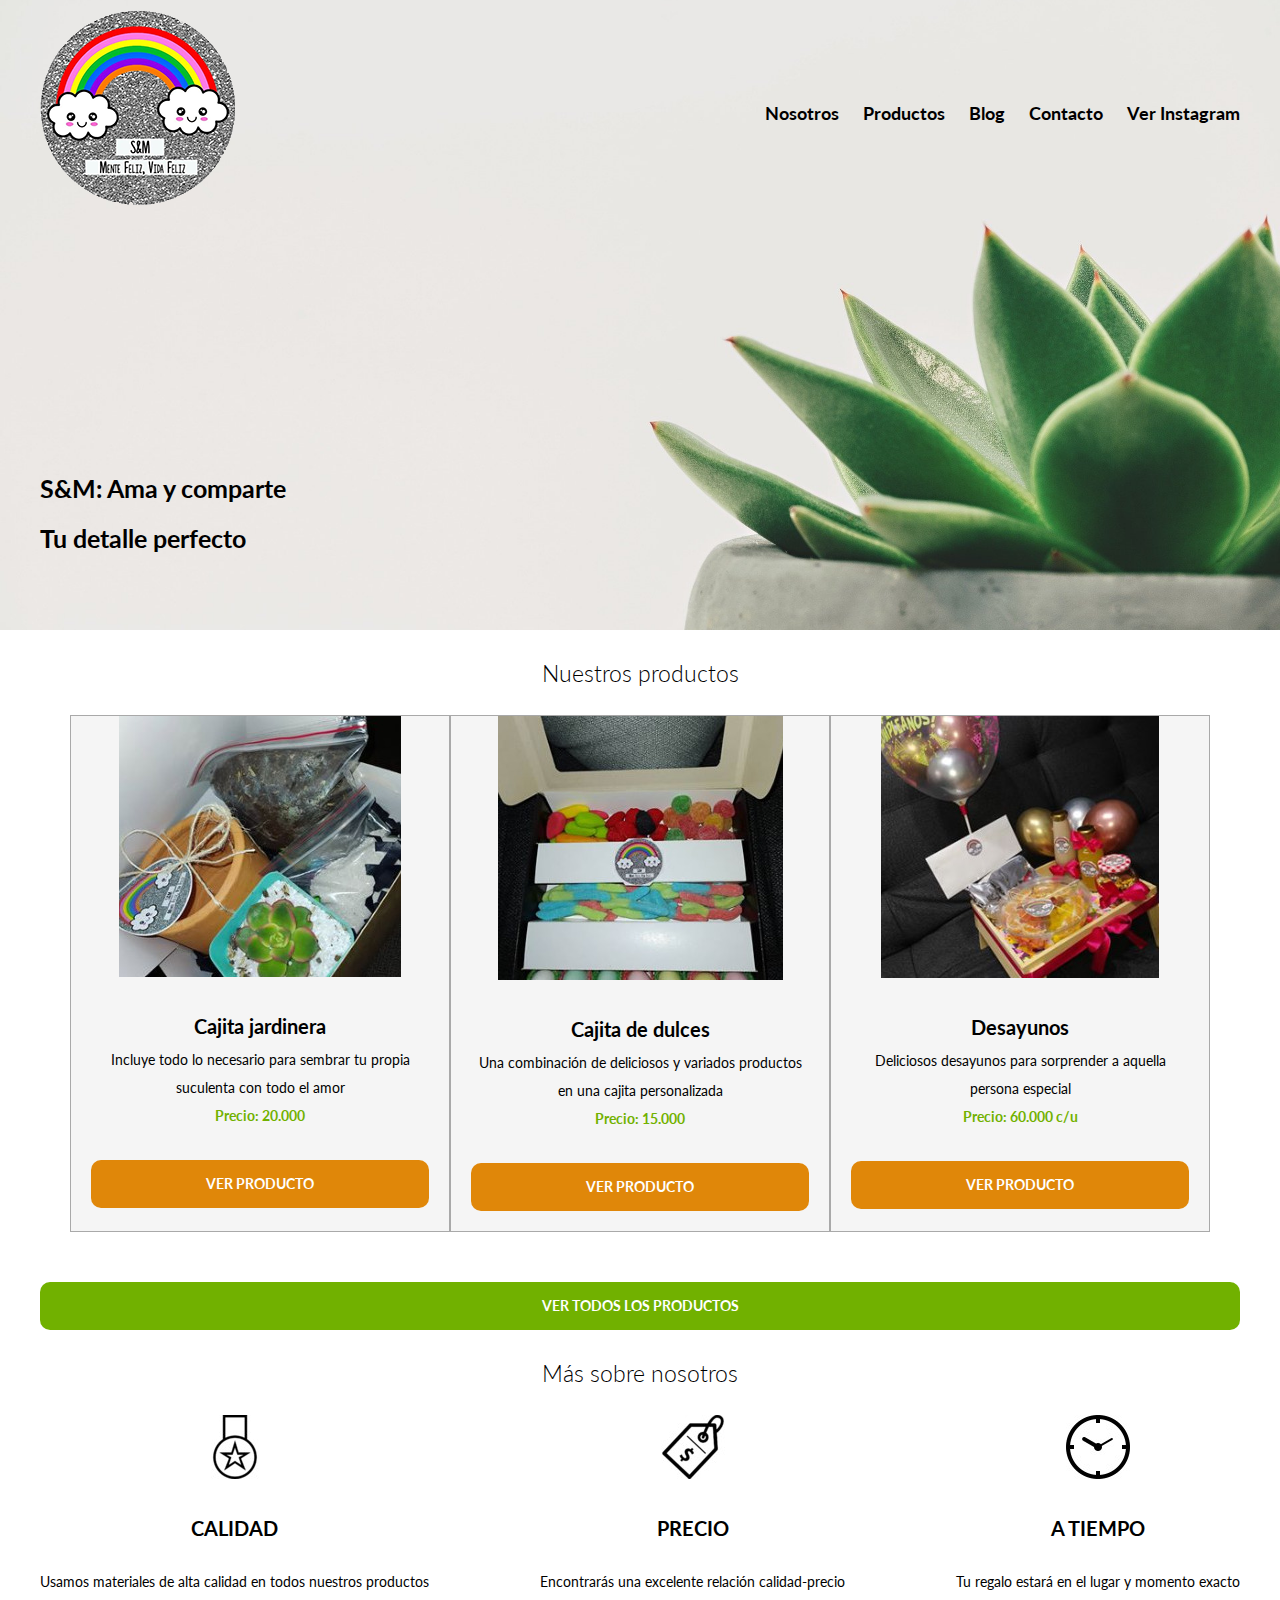
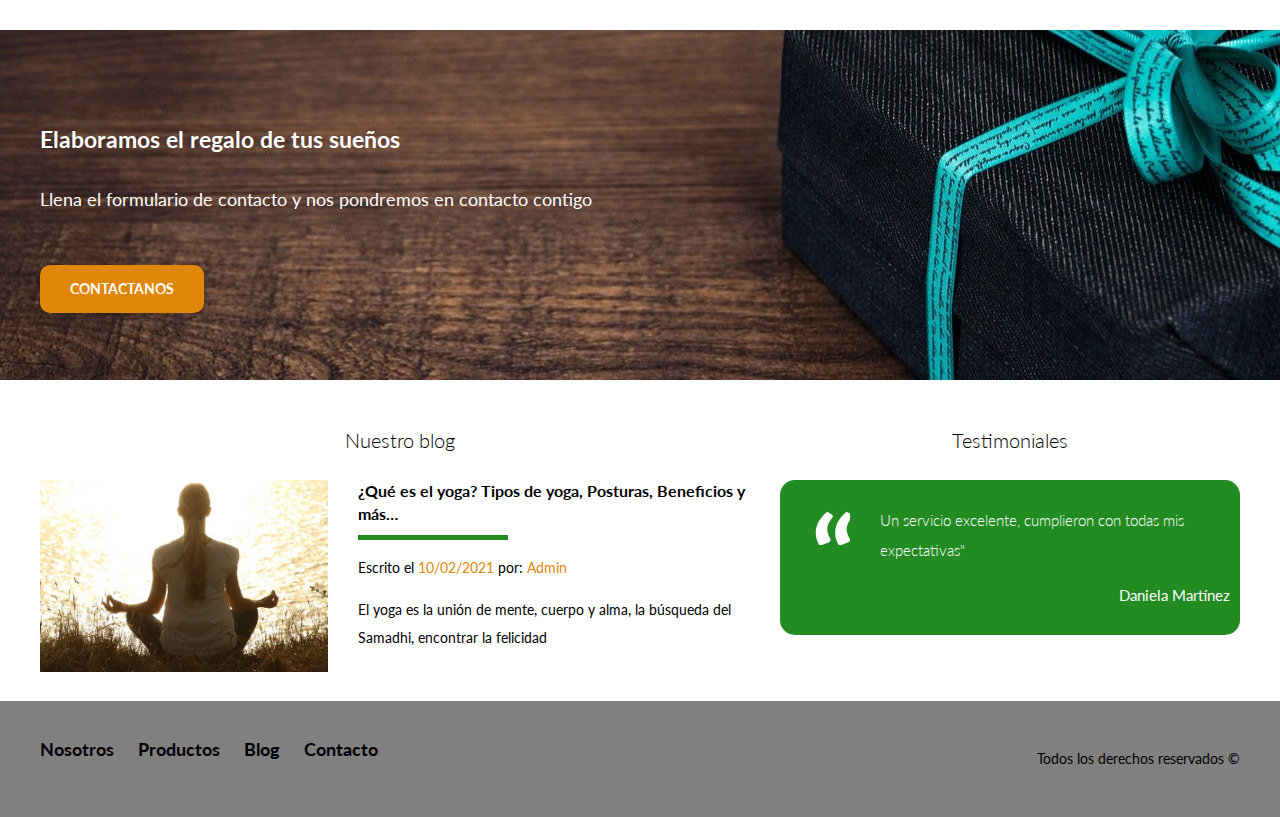
<file: index.html>
<!DOCTYPE html>
<html lang="en">
<head>
    <meta charset="UTF-8">
    <meta name="viewport" content="width=device-width, initial-scale=1.0">
    <title>Tu regalo SyM</title>
    <link href="https://fonts.googleapis.com/css2?family=Lato:ital,wght@0,300;0,400;1,300&display=swap" rel="stylesheet">
    <link rel="stylesheet" href="css/normalize.css">
    <link rel="stylesheet" href="css/styles.css">
</head>
<body>

    <header class="site-header inicio">
        <div class="contenedor contenido-header">
            <div class = "barra">
                <a href="index.html">
                    <img src="img/Logo.PNG" alt="Logo principal">
                 </a>
     
                <nav class="navegacion">
                    <a href="nosotros.html">Nosotros</a>
                    <a href="productos.html">Productos</a>
                    <a href="blog.html">Blog</a>
                    <a href="contacto.html">Contacto</a>
                    <a target="_blank" href="https://www.instagram.com/turegalo_sym">Ver Instagram</a>
                </nav>
            </div> <!--barra-->

            <h1>S&M: Ama y comparte <br> Tu detalle perfecto  </h1>
        </div> <!--contenedor-->
    </header>
   
    
        
       
    <main class= "seccion contenedor">
        <h2 class="fw-300 centrar-texto">Nuestros productos</h2>
            <div class = "contenedor contenedor-productos">
                <div class ="producto">
                    <img src="img/CajaJardinera.jpg" alt="Producto Caja jardinera">
                    <div class= "contenido-producto">
                        <h3>Cajita jardinera</h3>
                        <p>Incluye todo lo necesario para sembrar tu propia suculenta con todo el amor</p>
                        <p class="precio">Precio: 20.000</p>
                        <a href="producto.html" class="boton boton-amarillo d-block">Ver producto</a>
                    </div>
                </div>

                <div class ="producto">
                    <img src="img/CajaRegalo.jpg" alt="Producto Caja dulces">
                    <div class= "contenido-producto">
                        <h3>Cajita de dulces</h3>
                        <p>Una combinación de deliciosos y variados productos en una cajita personalizada</p>
                        <p class="precio">Precio: 15.000</p>
                        <a href="producto.html" class="boton boton-amarillo d-block">Ver producto</a>
                    </div>
                </div>

                <div class="producto">
                    <img src="img/CajaDesayuno.jpg" alt="Producto Desayunos">
                    <div class= "contenido-producto">
                        <h3>Desayunos</h3>
                        <p>Deliciosos desayunos para sorprender a aquella persona especial</p>
                        <p class="precio">Precio: 60.000 c/u </p>
                        <a href="producto.html" class="boton boton-amarillo d-block">Ver producto</a>
                    </div>
                </div>
            </div>

            <div class = "ver-todos">
                <a href="productos.html" class= "boton boton-verde">Ver todos los productos</a>
            </div>
        
        </main>

        <section class="contenedor seccion">
            <h2 class="fw-300 centrar-texto">Más sobre nosotros</h2>
        <div class ="iconos-nosotros">
            <div class="icono">
                 <img src="img/IconoCalidad.jpg" alt="Icono Calidad">
                 <h3>Calidad</h3>
                 <p>Usamos materiales de alta calidad en todos nuestros productos</p>
            </div>

            <div class="icono">
                 <img src="img/IconoPrecio.jpg" alt="Icono Excelente Precio">
                 <h3 >Precio</h3>
                 <p>Encontrarás una excelente relación calidad-precio </p>
            </div>

            <div class="icono">
                <img src="img/IconoTiempo.jpg" alt="Icono Tiempo">
                <h3>A tiempo</h3>
                <p>Tu regalo estará en el lugar y momento exacto </p>
            </div>
        </div>
    </section>

    <section class = "imagen-contacto">
        <div class = "contenedor contenido-contacto">
        <h2>Elaboramos el regalo de tus sueños</h2>
        <p>Llena el formulario de contacto y nos pondremos en contacto contigo</p>
        <a href="contacto.html" class="boton boton-amarillo">Contactanos</a>
    </div>
    </section>

    <div class="seccion-inferior contenedor seccion">

    <section class= "blog">
        <h3 class="centrar-texto fw-300">Nuestro blog</h3>

        <article class="entrada-blog">
            <div class="imagen">
                <img src="img/BlogYoga.jpg" alt="">
            </div>
            <div class="texto-entrada">
            <a href="entrada.html">
                <h4>¿Qué es el yoga? Tipos de yoga, Posturas, Beneficios y más… </h4>
            </a>
            <p>Escrito el <span>10/02/2021</span> por: <span>Admin</span></p>
            <p> El yoga es la unión de mente, cuerpo y alma, la búsqueda del Samadhi, encontrar la felicidad</p>
            </div>  
        </article> 
        
    </section>

    <section class = "testimoniales">
     <h3 class="centrar-texto fw-300">Testimoniales</h3>
        <div class= "testimonial">
            <blockquote>Un servicio excelente, cumplieron con todas mis expectativas"</blockquote>
            <p>Daniela Martínez</p>
        </div>
    </section>
    </div>

        <footer class="site-footer seccion">
            <div class = "contenedor contenedor-footer">
            <nav class = "navegacion">
                <a href="nosotros.html">Nosotros</a>
                <a href="productos.html">Productos</a>
                <a href="blog.html">Blog</a>
                <a href="contacto.html">Contacto</a>
            </nav>
            <p>Todos los derechos reservados &COPY;</p>
        </div>
        </footer>  
</body>
</html>
</file>
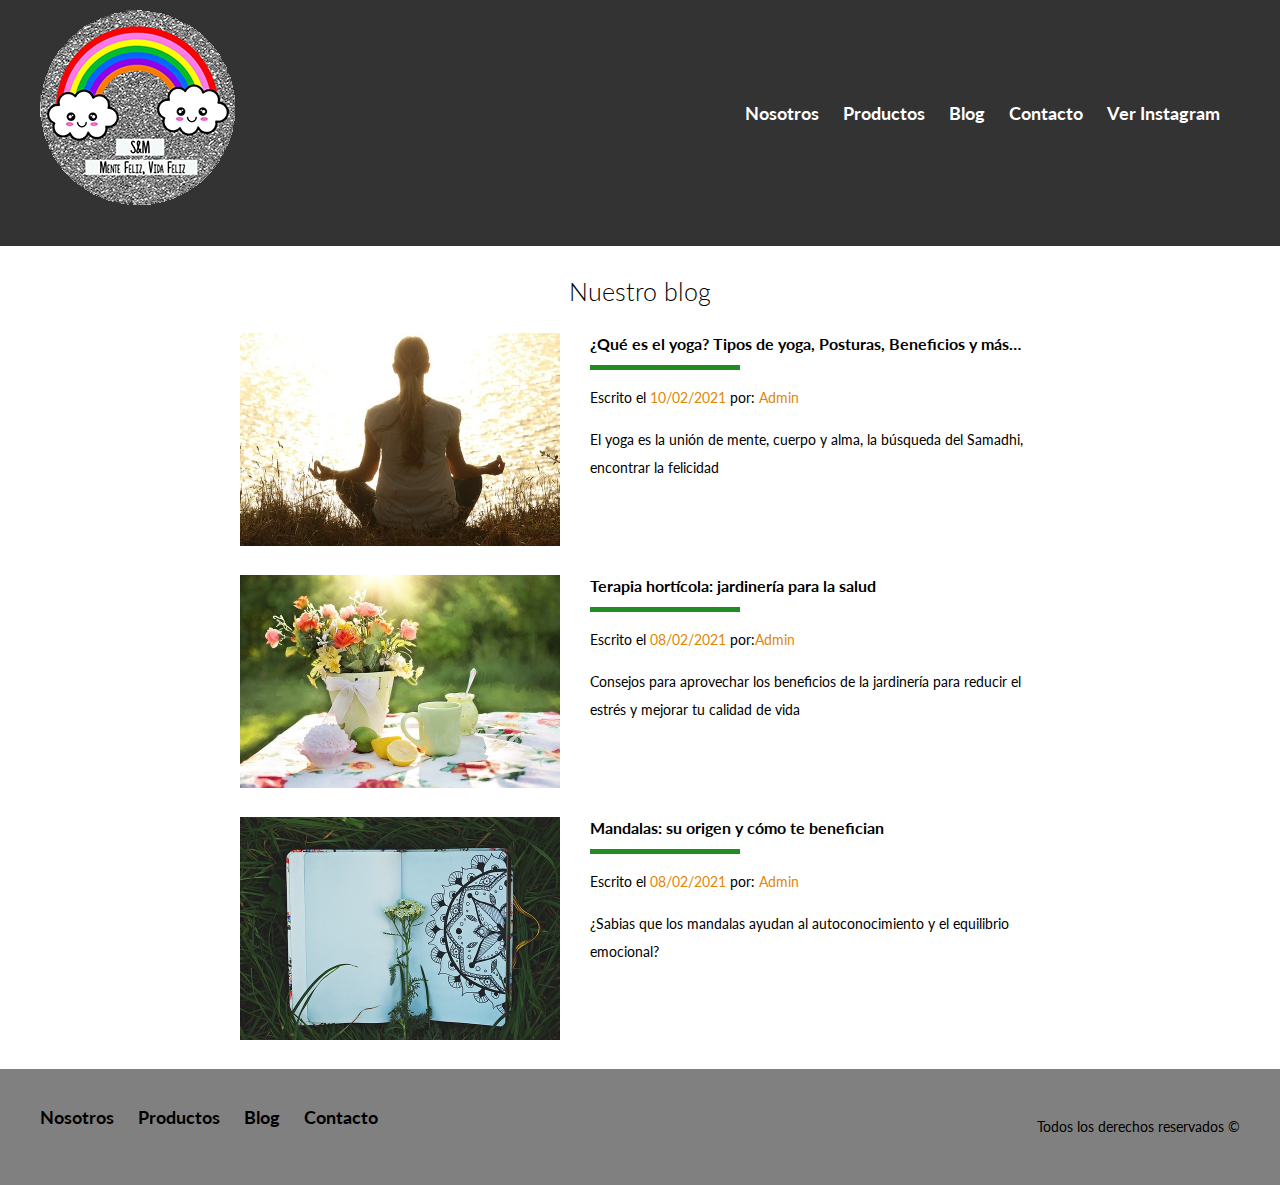
<file: blog.html>
<!DOCTYPE html>
<html lang="en">
<head>
    <meta charset="UTF-8">
    <meta name="viewport" content="width=device-width, initial-scale=1.0">
    <title>Tu regalo SyM</title>
    <link href="https://fonts.googleapis.com/css2?family=Lato:ital,wght@0,300;0,400;1,300&display=swap" rel="stylesheet">
    <link rel="stylesheet" href="css/normalize.css">
    <link rel="stylesheet" href="css/styles.css">
</head>
<body>

    <header class="site-header">
        <div class="contenedor contenido-header">
            <div class = "barra">
                <a href="index.html">
                    <img src="img/Logo.PNG" alt="Logo principal">
                 </a>
     
                <nav class="navegacion-2">
                    <a href="nosotros.html">Nosotros</a>
                    <a href="productos.html">Productos</a>
                    <a href="blog.html">Blog</a>
                    <a href="contacto.html">Contacto</a>
                    <a target="_blank" href="https://www.instagram.com/turegalo_sym">Ver Instagram</a>
                </nav>
            </div> <!--barra-->

        </div> <!--contenedor-->
    </header>
   

    <main class="contenedor seccion contenido-centrado">

       <h1 class="fw-300 centrar-texto">Nuestro blog</h1>

        <article class="entrada-blog">
            <div class="imagen">
                <img src="img/BlogYoga.jpg" alt="">
            </div>
            <div class="texto-entrada">
            <a href="entrada.html">
                <h4>¿Qué es el yoga? Tipos de yoga, Posturas, Beneficios y más… </h4>
            </a>
            <p>Escrito el <span>10/02/2021</span> por: <span>Admin</span></p>
            <p> El yoga es la unión de mente, cuerpo y alma, la búsqueda del Samadhi, encontrar la felicidad</p>
            </div>  
        </article> 
        
       <article class="entrada-blog">
            <div class="imagen">
                <img src="img/BlogJardinería.jpg" alt="Blog jardinería">
            </div>
            <div class="texto-entrada"> 
            <a href="#">
                <h4>Terapia hortícola: jardinería para la salud</h4>
            </a>
            <p>Escrito el <span>08/02/2021</span> por:<span>Admin</span></p>
            <p>Consejos para aprovechar los beneficios de la jardinería para reducir el estrés y mejorar tu calidad de vida</p>
            </div>
        </article>

        <article class="entrada-blog">
            <div class="imagen">
                <img src="img/BlogMandala.jpg" alt="">
            </div>
            <div class="texto-entrada">
            <a href="entrada.html">
                <h4>Mandalas: su origen y cómo te benefician </h4>
            </a>
            <p>Escrito el <span>08/02/2021</span> por: <span>Admin</span></p>
            <p>¿Sabias que los mandalas ayudan al autoconocimiento y el equilibrio emocional?</p>
            </div>  
        </article> 

        

    </main>

        <footer class="site-footer seccion">
            <div class = "contenedor contenedor-footer">
            <nav class = "navegacion">
                <a href="nosotros.html">Nosotros</a>
                <a href="productos.html">Productos</a>
                <a href="blog.html">Blog</a>
                <a href="contacto.html">Contacto</a>
            </nav>
            <p>Todos los derechos reservados &COPY;</p>
        </div>
        </footer>  
</body>
</html>
</file>
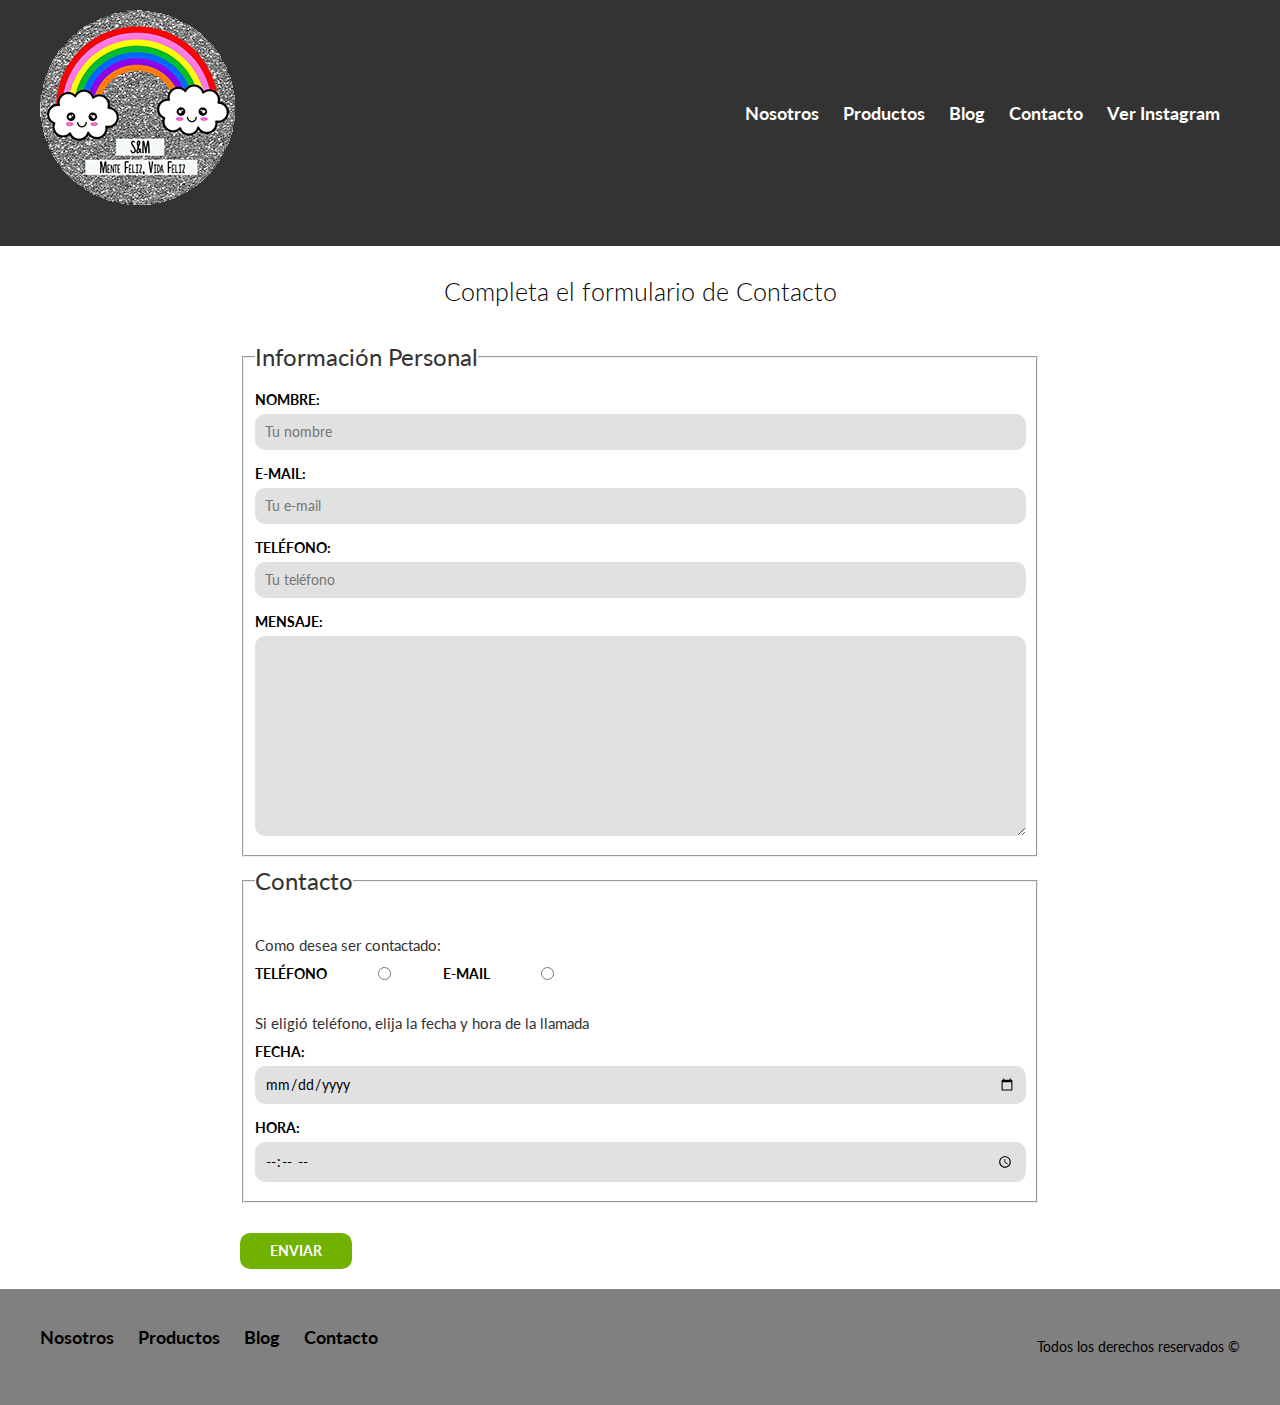
<file: contacto.html>
<!DOCTYPE html>
<html lang="en">
<head>
    <meta charset="UTF-8">
    <meta name="viewport" content="width=device-width, initial-scale=1.0">
    <title>Tu regalo SyM</title>
    <link href="https://fonts.googleapis.com/css2?family=Lato:ital,wght@0,300;0,400;1,300&display=swap" rel="stylesheet">
    <link rel="stylesheet" href="css/normalize.css">
    <link rel="stylesheet" href="css/styles.css">
</head>
<body>

    <header class="site-header">
        <div class="contenedor contenido-header">
            <div class = "barra">
                <a href="index.html">
                    <img src="img/Logo.PNG" alt="Logo principal">
                 </a>
     
                <nav class="navegacion-2">
                    <a href="nosotros.html">Nosotros</a>
                    <a href="productos.html">Productos</a>
                    <a href="blog.html">Blog</a>
                    <a href="contacto.html">Contacto</a>
                    <a target="_blank" href="https://www.instagram.com/turegalo_sym">Ver Instagram</a>
                </nav>
            </div> <!--barra-->

        </div> <!--contenedor-->
    </header>
   

    <main class="contenedor seccion contenido-centrado">
        
        <h1 class="fw-300 centrar-texto">Completa el formulario de Contacto</h2>

        <form action="">
            <fieldset>
                <legend>Información Personal</legend>
                <label for="nombre">Nombre:</label>
                <input type="text" id="nombre" placeholder="Tu nombre" required>

                <label for="email">E-mail:</label>
                <input type="email" id="email" placeholder="Tu e-mail" required>

                
                <label for="telefono">Teléfono:</label>
                <input type="tel" id="telefono" placeholder="Tu teléfono" required>

                <label for="mensaje">Mensaje:</label>
                <textarea name="mensaje" id="mensaje"></textarea>

            </fieldset>


            <fieldset>
                <legend>Contacto</legend>
                <p>Como desea ser contactado:</p>
                
                <div class="forma-contacto">
                    <label for="telefono">Teléfono</label>
                    <input type="radio" name="contacto" id="telefono" value="telefono">
                    
                    <label for="correo">E-mail</label>
                    <input type="radio" name="contacto" id="correo" value="correo">
                </div>

                <p>Si eligió teléfono, elija la fecha y hora de la llamada</p>
                <label for="fecha">Fecha:</label>
                <input type="date" name="" id="fecha">

                <label for="hora">Hora:</label>
                <input type="time" id="hora" min="09:00" max="20:00">

            </fieldset>

            <input type="submit" value="Enviar" class="boton boton-verde">




        </form>

    </main>


        <footer class="site-footer seccion">
            <div class = "contenedor contenedor-footer">
            <nav class = "navegacion">
                <a href="nosotros.html">Nosotros</a>
                <a href="productos.html">Productos</a>
                <a href="blog.html">Blog</a>
                <a href="contacto.html">Contacto</a>
            </nav>
            <p>Todos los derechos reservados &COPY;</p>
        </div>
        </footer>  
</body>
</html>
</file>
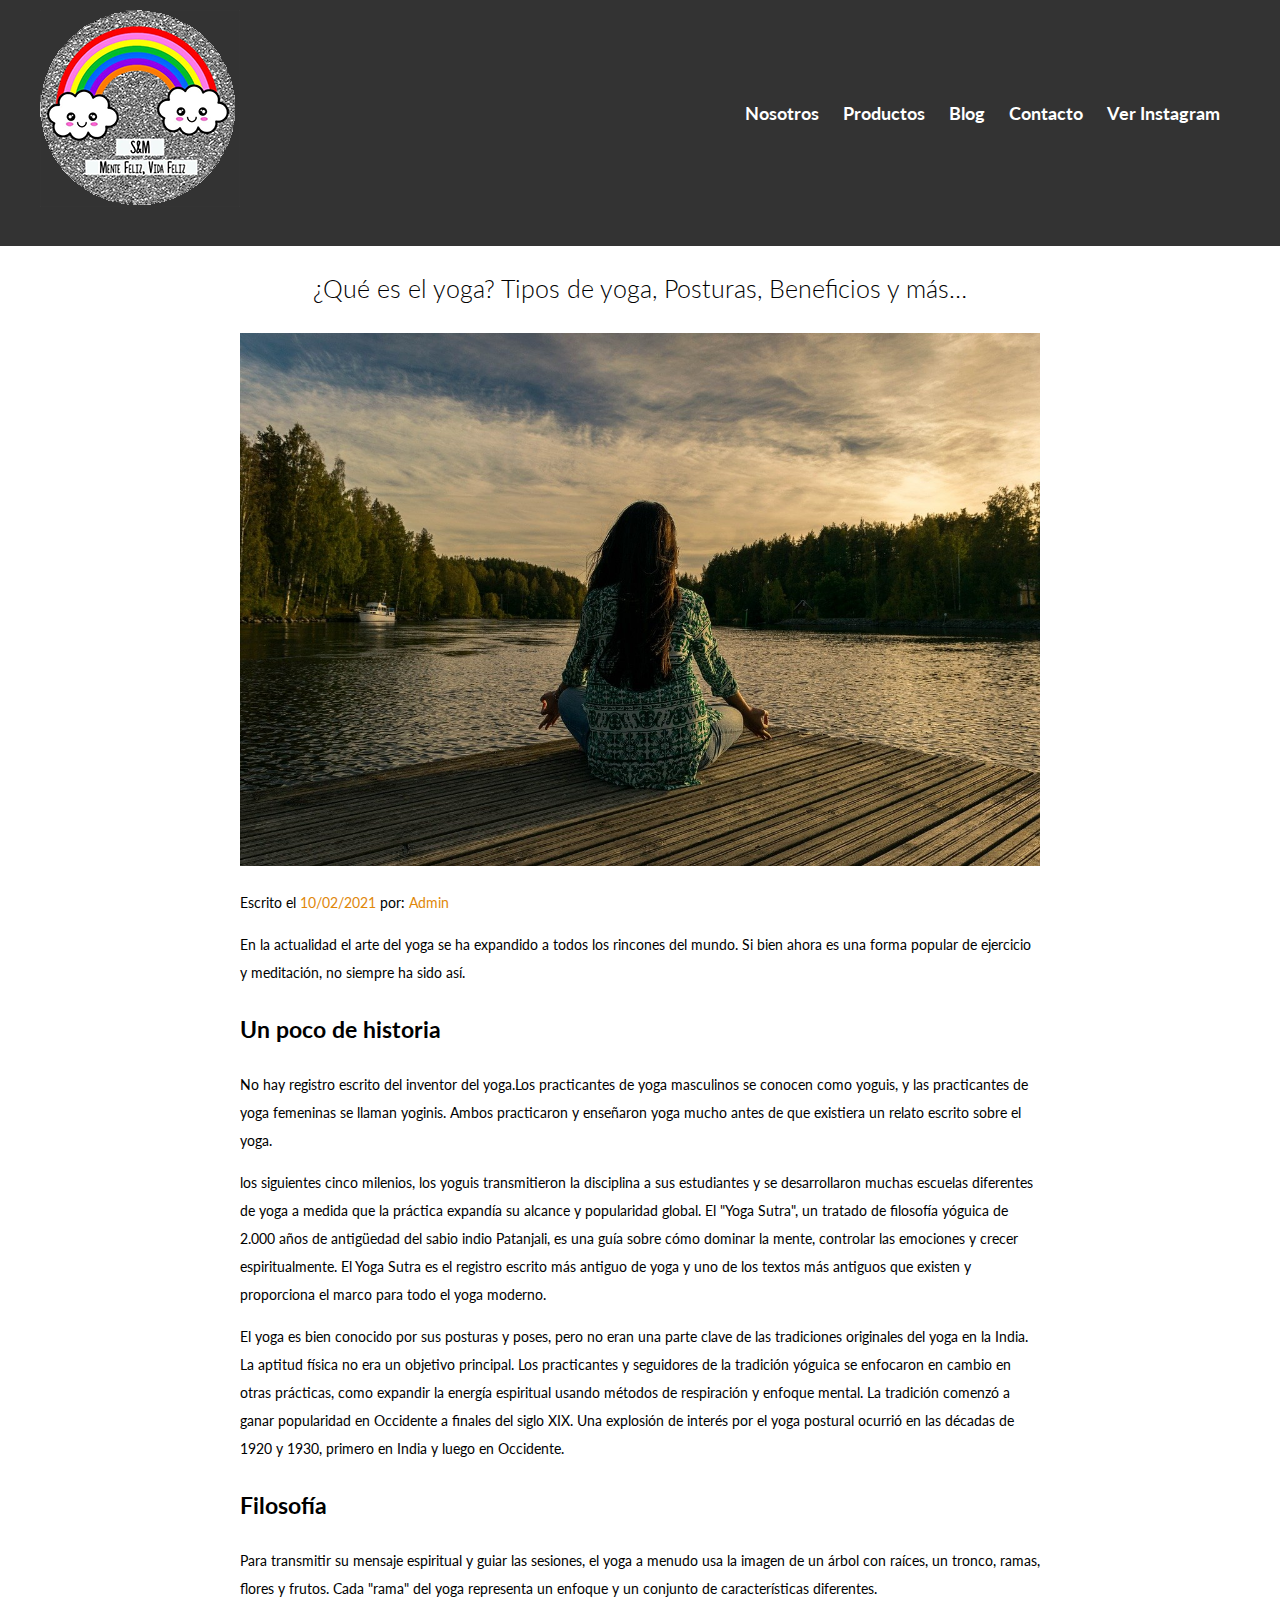
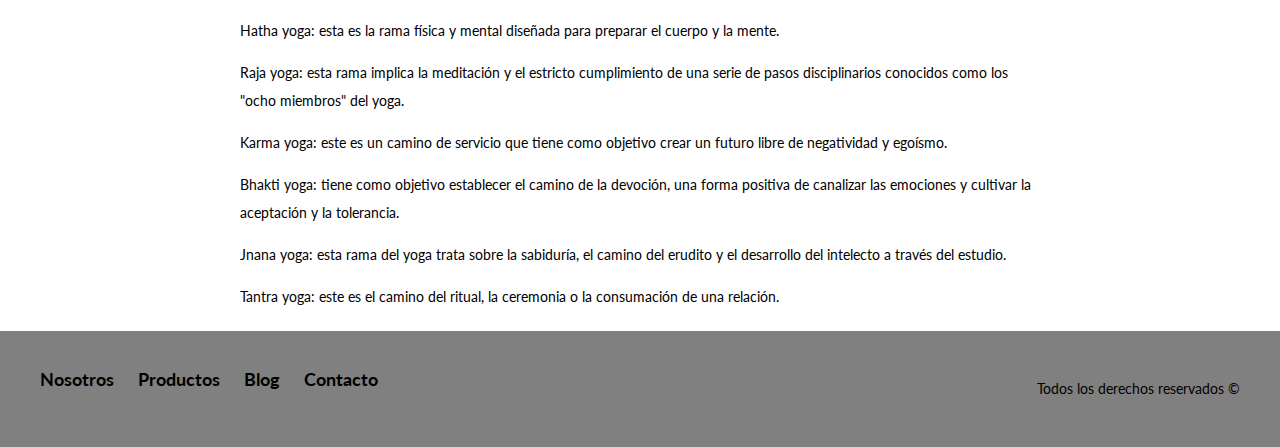
<file: entrada.html>
<!DOCTYPE html>
<html lang="en">
<head>
    <meta charset="UTF-8">
    <meta name="viewport" content="width=device-width, initial-scale=1.0">
    <title>Tu regalo SyM</title>
    <link href="https://fonts.googleapis.com/css2?family=Lato:ital,wght@0,300;0,400;1,300&display=swap" rel="stylesheet">
    <link rel="stylesheet" href="css/normalize.css">
    <link rel="stylesheet" href="css/styles.css">
</head>
<body>

    <header class="site-header">
        <div class="contenedor contenido-header">
            <div class = "barra">
                <a href="index.html">
                    <img src="img/Logo.PNG" alt="Logo principal">
                 </a>
     
                <nav class="navegacion-2">
                    <a href="nosotros.html">Nosotros</a>
                    <a href="productos.html">Productos</a>
                    <a href="blog.html">Blog</a>
                    <a href="contacto.html">Contacto</a>
                    <a target="_blank" href="https://www.instagram.com/turegalo_sym">Ver Instagram</a>
                </nav>
            </div> <!--barra-->

        </div> <!--contenedor-->
    </header>
   
    <h1 class="fw-300 centrar-texto">¿Qué es el yoga? Tipos de yoga, Posturas, Beneficios y más… </h1>
    
    <main class="contenedor seccion contenido-centrado texto-entrada">

            <img src="img/EntradaYoga.jpg" alt="ImagenEntrada">
             
            <p>Escrito el <span>10/02/2021</span> por: <span>Admin</span></p>

            <p>En la actualidad el arte del yoga se ha expandido a todos los rincones del mundo. 
                Si bien ahora es una forma popular de ejercicio y meditación, no siempre ha sido así.</p>

            <h2>Un poco de historia</h2>

            <p> No hay registro escrito del inventor del yoga.Los practicantes de yoga masculinos se conocen como yoguis, y las practicantes de yoga femeninas se llaman yoginis. 
                Ambos practicaron y enseñaron yoga mucho antes de que existiera un relato escrito sobre el yoga. </p>
            <p> los siguientes cinco milenios, los yoguis transmitieron la disciplina a sus estudiantes y se desarrollaron muchas escuelas diferentes de yoga a medida que la práctica expandía su alcance y popularidad global.
                El "Yoga Sutra", un tratado de filosofía yóguica de 2.000 años de antigüedad del sabio indio Patanjali, es una guía sobre cómo dominar la mente, controlar las emociones y crecer espiritualmente. 
                El Yoga Sutra es el registro escrito más antiguo de yoga y uno de los textos más antiguos que existen y proporciona el marco para todo el yoga moderno. </p>
            <p> El yoga es bien conocido por sus posturas y poses, pero no eran una parte clave de las tradiciones originales del yoga en la India. 
                La aptitud física no era un objetivo principal. Los practicantes y seguidores de la tradición yóguica se enfocaron en cambio en otras prácticas, como expandir la energía espiritual usando métodos de respiración y enfoque mental.
                La tradición comenzó a ganar popularidad en Occidente a finales del siglo XIX. Una explosión de interés por el yoga postural ocurrió en las décadas de 1920 y 1930, primero en India y luego en Occidente. </p>
         
            <h2>Filosofía</h2>

            <p>Para transmitir su mensaje espiritual y guiar las sesiones, el yoga a menudo usa la imagen de un árbol con raíces, un tronco, ramas, flores y frutos. 
                Cada "rama" del yoga representa un enfoque y un conjunto de características diferentes.</p>
            
            <p>Hatha yoga: esta es la rama física y mental diseñada para preparar el cuerpo y la mente.</p> 
            <p>Raja yoga: esta rama implica la meditación y el estricto cumplimiento de una serie de pasos disciplinarios conocidos como los "ocho miembros" del yoga.</p>
            <p>Karma yoga: este es un camino de servicio que tiene como objetivo crear un futuro libre de negatividad y egoísmo.</p>
            <p>Bhakti yoga: tiene como objetivo establecer el camino de la devoción, una forma positiva de canalizar las emociones y cultivar la aceptación y la tolerancia.</p>
            <p>Jnana yoga: esta rama del yoga trata sobre la sabiduría, el camino del erudito y el desarrollo del intelecto a través del estudio.</p>
            <p>Tantra yoga: este es el camino del ritual, la ceremonia o la consumación de una relación.</p>


    </main>

        <footer class="site-footer seccion">
            <div class = "contenedor contenedor-footer">
            <nav class = "navegacion">
                <a href="nosotros.html">Nosotros</a>
                <a href="productos.html">Productos</a>
                <a href="blog.html">Blog</a>
                <a href="contacto.html">Contacto</a>
            </nav>
            <p>Todos los derechos reservados &COPY;</p>
        </div>
        </footer>  
</body>
</html>
</file>
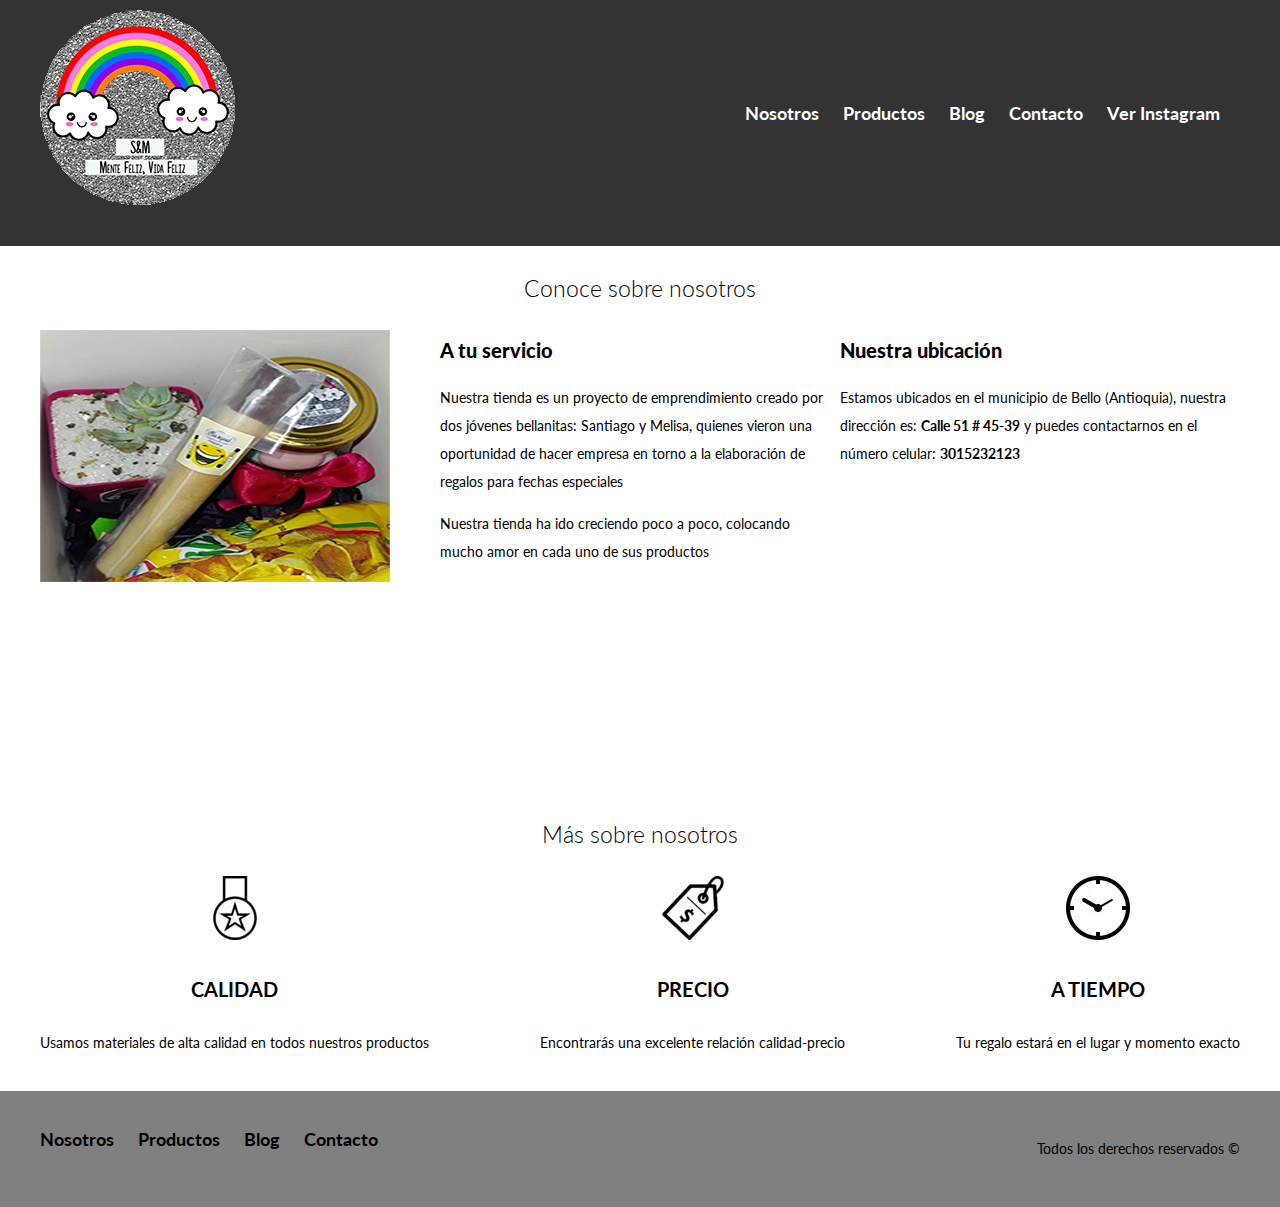
<file: nosotros.html>
<!DOCTYPE html>
<html lang="en">
<head>
    <meta charset="UTF-8">
    <meta name="viewport" content="width=device-width, initial-scale=1.0">
    <title>Tu regalo SyM</title>
    <link href="https://fonts.googleapis.com/css2?family=Lato:ital,wght@0,300;0,400;1,300&display=swap" rel="stylesheet">
    <link rel="stylesheet" href="css/normalize.css">
    <link rel="stylesheet" href="css/styles.css">
</head>
<body>

    <header class="site-header">
        <div class="contenedor contenido-header">
            <div class = "barra">
                <a href="index.html">
                    <img src="img/Logo.PNG" alt="Logo principal">
                 </a>
     
                <nav class="navegacion-2">
                    <a href="nosotros.html">Nosotros</a>
                    <a href="productos.html">Productos</a>
                    <a href="blog.html">Blog</a>
                    <a href="contacto.html">Contacto</a>
                    <a target="_blank" href="https://www.instagram.com/turegalo_sym">Ver Instagram</a>
                </nav>
            </div> <!--barra-->

        </div> <!--contenedor-->
    </header>
   
    <main class= "contenedor">
        <h2 class="fw-300 centrar-texto">Conoce sobre nosotros</h2>
            <div class="contenido-nosotros">
                <div class="imagen">
                    <img src="img/Nosotros.jpg" alt="">
                </div>
                <div class="texto-nosotros">
                    <blockquote>A tu servicio</blockquote>
                    <p>Nuestra tienda es un proyecto de emprendimiento creado por dos jóvenes bellanitas: Santiago y Melisa, 
                    quienes vieron una oportunidad de hacer empresa en torno a la elaboración de regalos para fechas especiales
                    </p>
                    <p>
                    Nuestra tienda ha ido creciendo poco a poco, colocando mucho amor en cada uno de sus productos
                    </p>
                </div>
                <div class="texto-ubicación">
                    <blockquote>Nuestra ubicación</blockquote>
                    <p>Estamos ubicados en el municipio de Bello (Antioquia), nuestra dirección es: 
                        <strong> Calle 51 # 45-39</strong> y puedes contactarnos en el número celular: 
                        <strong> 3015232123</strong>
                        <iframe src="https://www.google.com/maps/embed?pb=!1m18!1m12!1m3!1d991.3626122648029!2d-75.5550266708101!3d6.335649632627565!2m3!1f0!2f0!3f0!3m2!1i1024!2i768!4f13.1!3m3!1m2!1s0x8e442fa17d0f8a89%3A0x135bec1b67d5c159!2sCl.%2051%20%2345-39%2C%20Bello%2C%20Antioquia!5e0!3m2!1ses!2sco!4v1601868718562!5m2!1ses!2sco" width="400" height="300" frameborder="0" style="border:0;" allowfullscreen="" aria-hidden="false" tabindex="0"></iframe>
                    </p>
                    
                </div>
            </div>   
    </main>
        
    
    <section class="contenedor seccion">
        <h2 class="fw-300 centrar-texto">Más sobre nosotros</h2>
    <div class ="iconos-nosotros">
        <div class="icono">
             <img src="img/IconoCalidad.jpg" alt="Icono Calidad">
             <h3>Calidad</h3>
             <p>Usamos materiales de alta calidad en todos nuestros productos</p>
        </div>

        <div class="icono">
             <img src="img/IconoPrecio.jpg" alt="Icono Excelente Precio">
             <h3 >Precio</h3>
             <p>Encontrarás una excelente relación calidad-precio </p>
        </div>

        <div class="icono">
            <img src="img/IconoTiempo.jpg" alt="Icono Tiempo">
            <h3>A tiempo</h3>
            <p>Tu regalo estará en el lugar y momento exacto </p>
        </div>
    </div>
    </section>

        <footer class="site-footer seccion">
            <div class = "contenedor contenedor-footer">
            <nav class = "navegacion">
                <a href="nosotros.html">Nosotros</a>
                <a href="productos.html">Productos</a>
                <a href="blog.html">Blog</a>
                <a href="contacto.html">Contacto</a>
            </nav>
            <p>Todos los derechos reservados &COPY;</p>
        </div>
        </footer>  
</body>
</html>
</file>
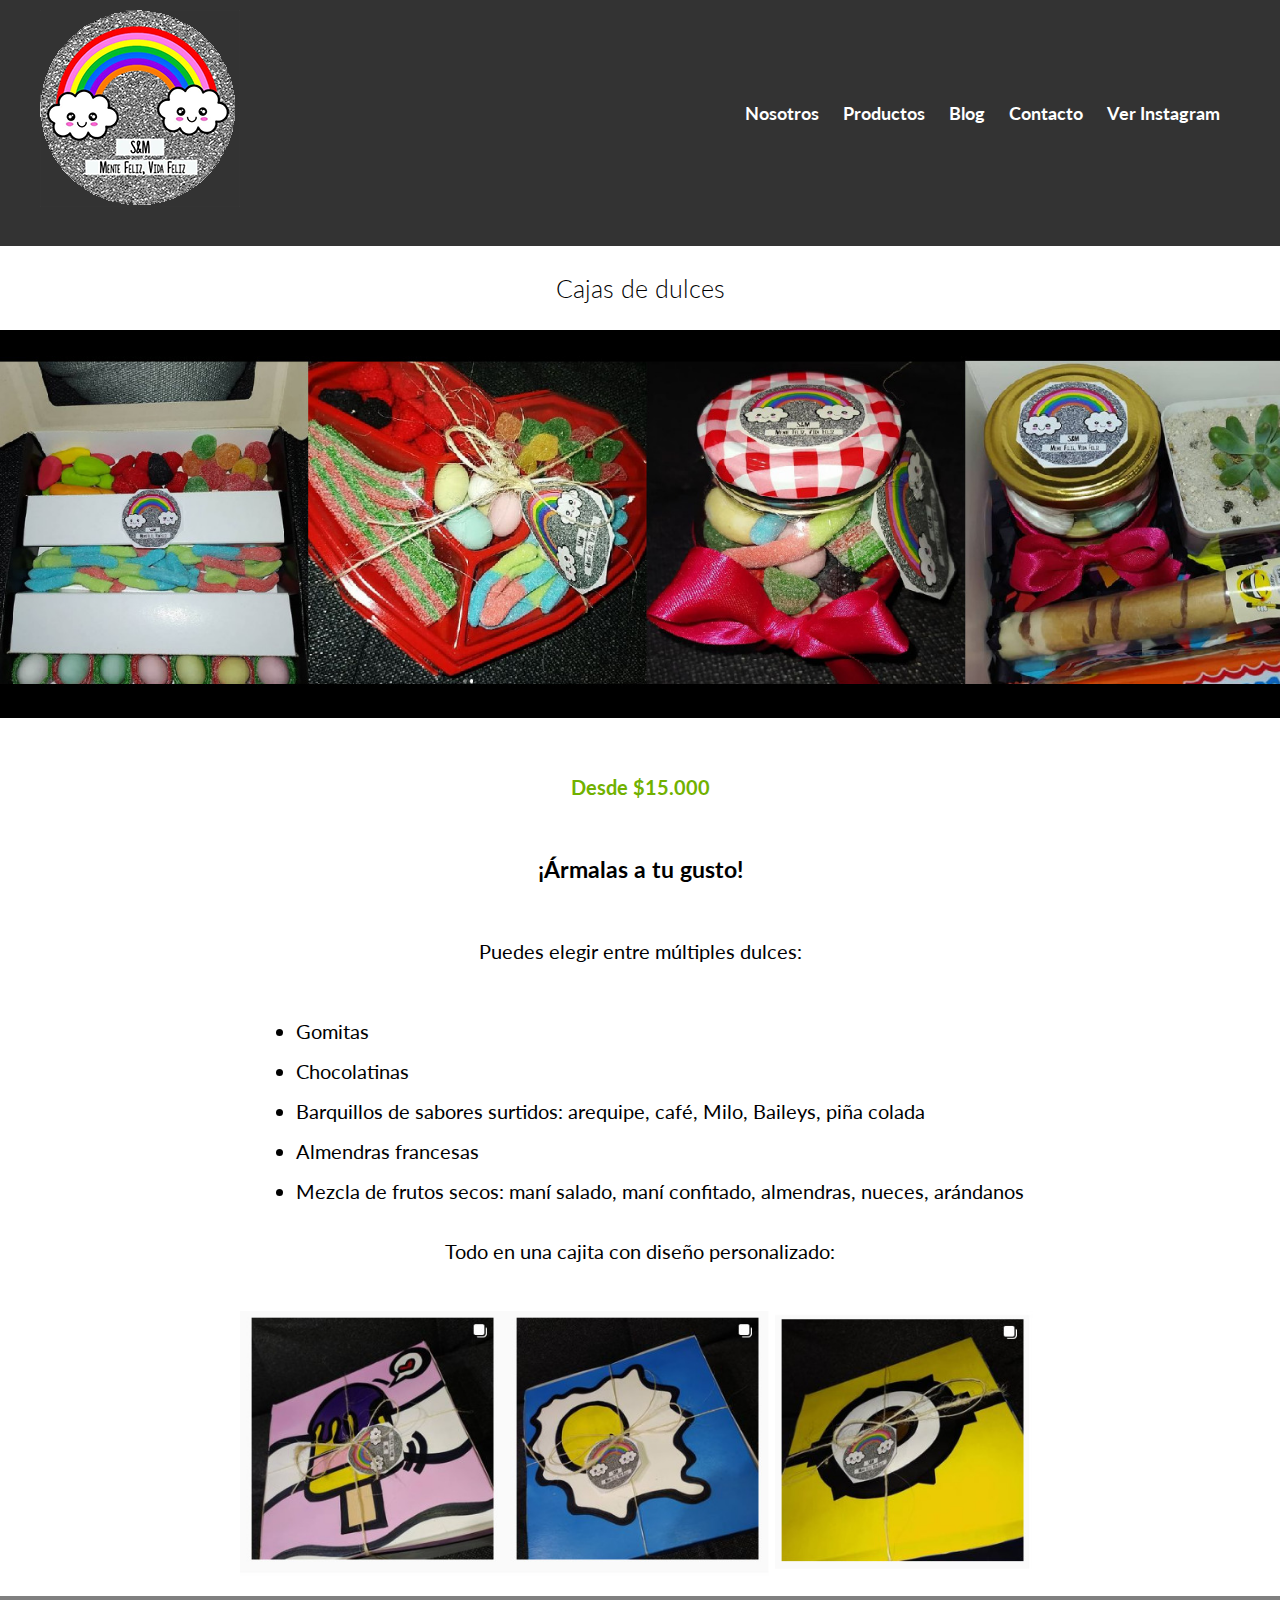
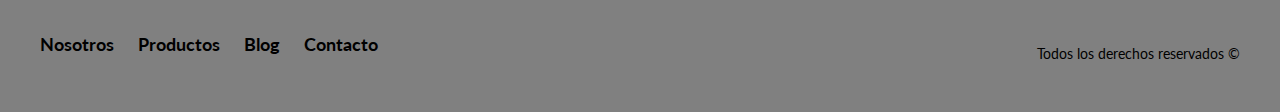
<file: producto.html>
<!DOCTYPE html>
<html lang="en">
<head>
    <meta charset="UTF-8">
    <meta name="viewport" content="width=device-width, initial-scale=1.0">
    <title>Tu regalo SyM</title>
    <link href="https://fonts.googleapis.com/css2?family=Lato:ital,wght@0,300;0,400;1,300&display=swap" rel="stylesheet">
    <link rel="stylesheet" href="css/normalize.css">
    <link rel="stylesheet" href="css/styles.css">
</head>
<body>

    <header class="site-header">
        <div class="contenedor contenido-header2">
            <div class = "barra">
                <a href="index.html">
                    <img src="img/Logo.PNG" alt="Logo principal">
                 </a>
     
                <nav class="navegacion-2">
                    <a href="nosotros.html">Nosotros</a>
                    <a href="productos.html">Productos</a>
                    <a href="blog.html">Blog</a>
                    <a href="contacto.html">Contacto</a>
                    <a target="_blank" href="https://www.instagram.com/turegalo_sym">Ver Instagram</a>
                </nav>
            </div> <!--barra-->

        </div> <!--contenedor-->
    </header>
   
    <h1 class="fw-300 centrar-texto">Cajas de dulces</h1>
    
    <div class="imagen-producto">
    <img src="img/MuestraProducto.jpg" alt="ImagenProducto">
    </div>

    <main class="contenedor seccion contenido-centrado">
        <div class="resumen-producto">
            <p class="precio">Desde $15.000</p>
            <h2>¡Ármalas a tu gusto!</h2>
            <p>Puedes elegir entre múltiples dulces:
            <ul>
                <li>Gomitas</li>
                <li>Chocolatinas</li>
                <li>Barquillos de sabores surtidos: arequipe, café, Milo, Baileys, piña colada</li>
                <li>Almendras francesas</li>
                <li>Mezcla de frutos secos: maní salado, maní confitado, almendras, nueces, arándanos</li>
            </ul>
            Todo en una cajita con diseño personalizado: 
            </p>
            <img src="img/Cajas.jpg" alt="CajasPersonalizadas">

        </div>

    </main>

        <footer class="site-footer seccion">
            <div class = "contenedor contenedor-footer">
            <nav class = "navegacion">
                <a href="nosotros.html">Nosotros</a>
                <a href="productos.html">Productos</a>
                <a href="blog.html">Blog</a>
                <a href="contacto.html">Contacto</a>
            </nav>
            <p>Todos los derechos reservados &COPY;</p>
        </div>
        </footer>  
</body>
</html>
</file>
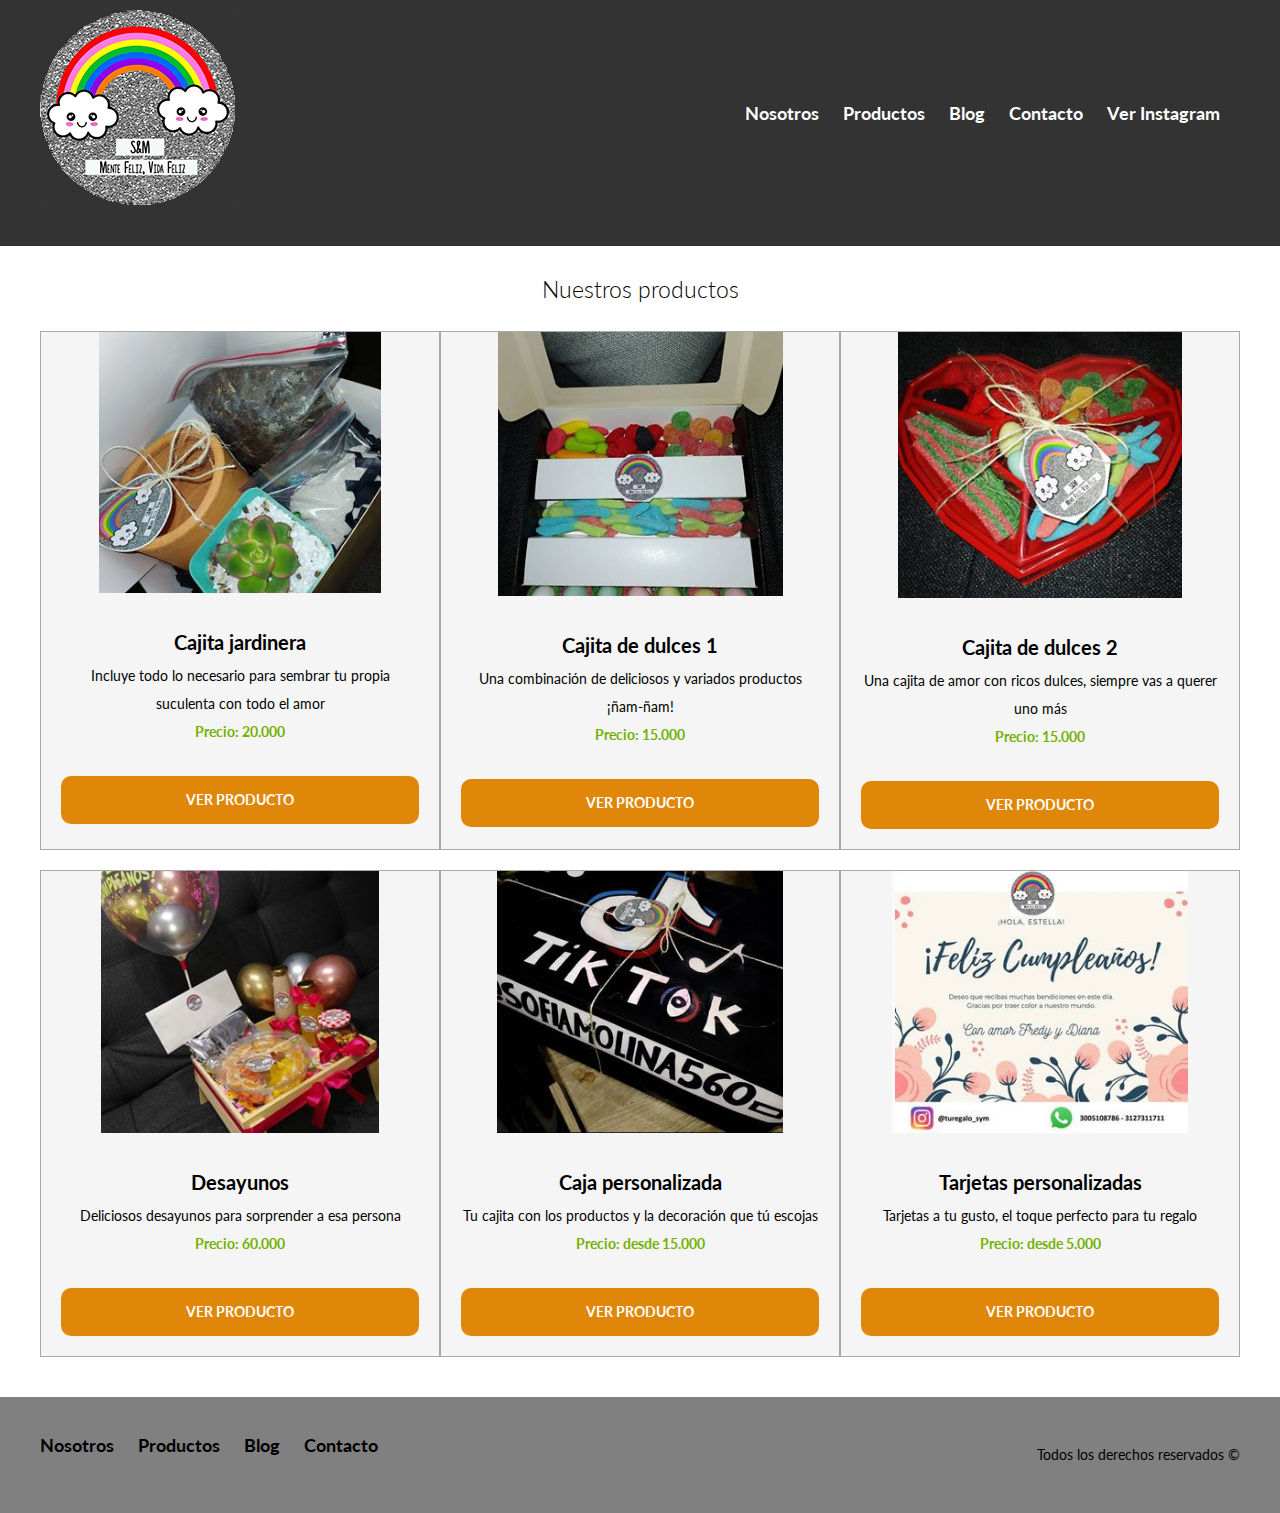
<file: productos.html>
<!DOCTYPE html>
<html lang="en">
<head>
    <meta charset="UTF-8">
    <meta name="viewport" content="width=device-width, initial-scale=1.0">
    <title>Tu regalo SyM</title>
    <link href="https://fonts.googleapis.com/css2?family=Lato:ital,wght@0,300;0,400;1,300&display=swap" rel="stylesheet">
    <link rel="stylesheet" href="css/normalize.css">
    <link rel="stylesheet" href="css/styles.css">
</head>
<body>

    <header class="site-header">
        <div class="contenedor contenido-header">
            <div class = "barra">
                <a href="index.html">
                    <img src="img/Logo.PNG" alt="Logo principal">
                 </a>
     
                <nav class="navegacion-2">
                    <a href="nosotros.html">Nosotros</a>
                    <a href="productos.html">Productos</a>
                    <a href="blog.html">Blog</a>
                    <a href="contacto.html">Contacto</a>
                    <a target="_blank" href="https://www.instagram.com/turegalo_sym">Ver Instagram</a>
                </nav>
            </div> <!--barra-->

        </div> <!--contenedor-->
    </header>
   
    <main class= "seccion contenedor">
        <h2 class="fw-300 centrar-texto">Nuestros productos</h2>
            <div class = "contenedor-productos">
                <div class ="producto">
                    <img src="img/CajaJardinera.jpg" alt="Producto Caja jardinera">
                    <div class= "contenido-producto">
                        <h3>Cajita jardinera</h3>
                        <p>Incluye todo lo necesario para sembrar tu propia suculenta con todo el amor</p>
                        <p class="precio">Precio: 20.000</p>
                        <a href="producto.html" class="boton boton-amarillo d-block">Ver producto</a>
                    </div> <!--contenido anuncio-->
                </div> <!--anuncio-->

                <div class ="producto">
                    <img src="img/CajaRegalo.jpg" alt="Producto Caja dulces 1">
                    <div class= "contenido-producto">
                        <h3>Cajita de dulces 1</h3>
                        <p>Una combinación de deliciosos y variados productos ¡ñam-ñam!</p>
                        <p class="precio">Precio: 15.000</p>
                        <a href="producto.html" class="boton boton-amarillo d-block">Ver producto</a>
                    </div>  <!--contenido anuncio-->
                </div> <!--anuncio-->

                <div class ="producto">
                    <img src="img/CajaRegalo2.jpg" alt="Producto Caja dulces 2">
                    <div class= "contenido-producto">
                        <h3>Cajita de dulces 2</h3>
                        <p>Una cajita de amor con ricos dulces, siempre vas a querer uno más </p>
                        <p class="precio">Precio: 15.000</p>
                        <a href="producto.html" class="boton boton-amarillo d-block">Ver producto</a>
                    </div>  <!--contenido anuncio-->
                </div> <!--anuncio-->

                <div class="producto">
                    <img src="img/CajaDesayuno.jpg" alt="Producto Desayunos">
                    <div class= "contenido-producto">
                        <h3>Desayunos</h3>
                        <p>Deliciosos desayunos para sorprender a esa persona</p>
                        <p class="precio">Precio: 60.000</p>
                        <a href="producto.html" class="boton boton-amarillo d-block">Ver producto</a>
                    </div> <!--contenido anuncio--> 
                </div> <!--anuncio-->
                
                <div class="producto">
                    <img src="img/CajaPersonalizada.jpg" alt="Producto Caja personalizada">
                    <div class= "contenido-producto">
                        <h3>Caja personalizada</h3>
                        <p>Tu cajita con los productos y la decoración que tú escojas</p>
                        <p class="precio">Precio: desde 15.000 </p>
                        <a href="producto.html" class="boton boton-amarillo d-block">Ver producto</a>
                    </div> <!--contenido anuncio--> 
                </div> <!--anuncio-->
                
                <div class="producto">
                    <img src="img/Tarjeta.jpg" alt="Producto Tarjetas">
                    <div class= "contenido-producto">
                        <h3>Tarjetas personalizadas</h3>
                        <p>Tarjetas a tu gusto, el toque perfecto para tu regalo</p>
                        <p class="precio">Precio: desde 5.000 </p>
                        <a href="producto.html" class="boton boton-amarillo d-block">Ver producto</a>
                    </div> <!--contenido anuncio--> 
                </div> <!--anuncio-->

            </div> <!--contenedor productos-->

        
        </main>


        <footer class="site-footer seccion">
            <div class = "contenedor contenedor-footer">
            <nav class = "navegacion">
                <a href="nosotros.html">Nosotros</a>
                <a href="productos.html">Productos</a>
                <a href="blog.html">Blog</a>
                <a href="contacto.html">Contacto</a>
            </nav>
            <p>Todos los derechos reservados &COPY;</p>
        </div>
        </footer>  
</body>
</html>
</file>
<file: css/styles.css>
html{
    box-sizing: border-box;
    font-size: 62.5%; /*reset para rems 10px de 16px*/
}
*, *:before, *:after {
    box-sizing: inherit;
  }
body{
    font-family: 'Lato', sans-serif;
    font-size: 1.4rem;
    line-height: 2;
}

/**Globales**/
img {
    max-width: 100%;
}
.contenedor{
    width: 95%;
    max-width: 120rem;
    margin: 0 auto;
}
h1{
    font-size: 2.5rem;
}
h2{
    font-size: 2.3rem;
}
h3{
    font-size: 2rem;
}

h4{
    font-size: 1.6rem;
}
/*Utilidades*/

.seccion {
    margin-top: 2rem;
    margin-bottom: 2rem;
}
.fw-300 {
   font-weight: 300;  
}
.centrar-texto{
   text-align: center;  
}
.d-block{
    display: block!important;
}
.contenido-centrado {
    max-width: 800px;
}

/*botones*/

.boton {
    color: white; 
    text-transform: uppercase;
    font-weight: 700;
    text-decoration: none;
    font-size: 1.4rem; 
    border: none;
    margin-top: 3rem;
    padding: 1rem 3rem;
    display: inline-block;
    flex: 0 0 auto;
    text-align: center;
    border-radius: 1rem;
   
    transition: all .3s ease-out;
   
    
    
}
@media (max-width: 768px) {
    .boton {
         flex: 0 0 100%;
    }
}

.boton:hover {
    cursor: pointer;
    transform: scale(1.03);
}

.boton-amarillo {
    background-color: #E08709;
}
.boton-verde {
    background-color: #71B100;

}
/*header*/

.site-header {
    background-color: #333333;
    padding: 1rem 0 3rem 0;
}
.site-header.inicio {
    background: url(../img/HeaderClaro.jpg);
    background-position: center center; 
    background-size: cover;
    height: 70vh;
    min-height: 40rem;
}

.contenido-header{
    height: 100%;
    display: flex;
    flex-direction: column;
    justify-content: space-between;
    text-align: left;
}



.contenido-header h1{
    color: #000000;
    padding-bottom: 2rem;
    max-width: 37rem;
    line-height: 2;
}

.barra{
    display: flex;
    justify-content: space-between;
    align-items: center;
    
}

@media (max-width: 768px) {
    .barra {
        display: flex;
        justify-content: space-between;
        padding-top: 3rem;
       
    }
    
}

/**navegación**/

.navegacion a {
    color: black;
    text-decoration: none;
    font-weight: 700;
    font-size: 1.8rem;
    margin-right: 2rem;
}

.navegacion-2 a {
    color: white;
    text-decoration: none;
    font-weight: 700;
    font-size: 1.8rem;
    margin-right: 2rem;
}


.navegacion a:hover {
    color: blue;
}
.navegacion a:last-of-type {
    margin: 0; 
}

@media (max-width: 768px) {
    .navegacion a {
        display: flex;
        flex-direction: column;
        text-align: right;
        text-decoration: underline;
        font-size: 1.8rem;
        margin: auto;
    }

    .navegacion a:last-of-type {
        margin: 0;
    }
}

@media (max-width: 768px) {
    .navegacion-2 a {
        display: flex;
        flex-direction: column;
        text-align: right;
        text-decoration: underline;
        font-size: 1.8rem;
        margin: auto;
    }

    .navegacion-2 a:last-of-type {
        margin: 0;
    }
}


/**Productos**/

.contenedor-productos {
    display: flex;
    justify-content: space-between;
    text-align: center;
    flex-wrap: wrap;
}
.producto {
    flex-grow: 1; /* estos tres pueden resumirse en flex*/
    flex-shrink: 0;
    flex-basis: calc(33.3% - 1rem);
    border-style: solid;
    border-color: darkgrey;
    border-width: 1px;
    background-color: #f5f5f5;
    margin-bottom: 2rem;
}


.contenido-producto {
    padding: 2rem;
}
.contenido-producto h3, .contenido-producto p {
    margin: 0;
}
    
.precio {
    color: #71b100;
    font-weight: 700;

}
.ver-todos {
    display: flex;
    flex-direction: column;
    
}

/*Nosotros*/

.iconos-nosotros {
    display: flex;
    justify-content: space-between;
}

.icono{
    flex-basis: cal(33.3% - 1rem); 
    text-align: center;
    
}

.icono h3{
    text-transform: uppercase;
}

/*Contacto home*/
.imagen-contacto {
    background-image: url(../img/Contacto.jpg);
    background-position: center center;
    background-size: cover;
    height: 35rem;
    display: flex;
    align-items: center;

}
.contenido-contacto {
    flex: 1; 
    color: white;
}
.contenido-contacto p{
    font-size: 1.8rem;
}

/*Sección inferior*/

.seccion-inferior{
    display: flex;
    justify-content: space-between;

}

@media (max-width: 768px) {
    .seccion-inferior {
        display: flex;
        justify-content: space-between;
    }
}

.seccion-inferior .blog {
    flex-basis: 60%;
}
.seccion-inferior .testimoniales{
    flex-basis: calc(40% - 2rem);
}
.entrada-blog {
    display: flex;
    justify-content: space-between;
    margin-bottom: 2rem;
}
.entrada-blog:last-of-type{
    margin-bottom: 0;
}
.entrada-blog .imagen{
    flex-basis: 40%;
}
.entrada-blog .texto-entrada{
    flex-basis: calc(60% - 3rem);
}
.texto-entrada a{
    color: black;
    text-decoration: none;
}
.texto-entrada h4{
    margin: 0; 
    line-height: 1.4;
}
.texto-entrada h4::after{
    content: '';
    display: block;
    width: 15rem;
    height: .5rem;
    background-color: forestgreen;
    margin-top: 1rem;
}
.texto-entrada span{
    color: #E08709;
}


@media (max-width: 768px) {

    .entrada-blog {
        display: grid;
        grid-template-rows: repeat(1, 1fr);
        margin-right: 1rem;
    }


}

/* testimoniales */

.testimonial {
    background-color: forestgreen ;
    font-size: 1.5rem;
    padding: 1rem;
    color: white;
    border-radius: 1.5rem;
}
.testimonial p{
    text-align: right;
}
.testimonial blockquote::before{
    content: '';
    background-image: url(../img/comilla.svg);
    width: 4rem;
    height: 4rem;
    position: absolute;
    left: -2rem;
    
}
.testimonial blockquote{
    position: relative;
    padding-left: 5rem;
    font-weight: 300;
}
/*footer*/

.site-footer {
    background-color: grey;
    margin: 0;
}
.contenedor-footer {
    padding: 3rem 0;
    display: flex;
    justify-content: space-between;
}



/* Páginas internas */

.contenido-nosotros {
    display: grid;
    grid-template-columns: repeat(3, 1.5fr); 
    column-gap: 0.5rem;
}


.contenido-nosotros img{
    margin: 0;
}

.texto-nosotros blockquote{
    font-weight: 900;
    font-size: 2rem;
    margin: 0;
         
}

.texto-ubicación blockquote{
    font-weight: 900;
    font-size: 2rem;
    margin: 0;
}


@media (max-width: 768px) {
    .contenido-nosotros {   
        grid-template-columns: repeat(1, 1fr); 
        text-align: center;
        
    }
}


/*Producto*/

.imagen-producto img{
    width: 100%;
}

.resumen-producto {
    display: flex;
    flex-direction: column;
    justify-content: space-between;
    align-items: center;
    font-size: 2rem;
}

/*Contacto*/

form p {
    font-size: 1.5rem;
    color: #333333;
    margin: 2rem 0 0 0;
}
legend {
    font-size: 2.4rem;
    color: #333333; 
}

label {
    font-weight: 700;
    display: block;
    text-transform: uppercase;
}

input:not([type="submit"]),
textarea,
select {
    padding: 1rem;
    display: block;
    width: 100%;
    background-color: #e1e1e1;
    margin-bottom: 1rem;
    border: none;
    border-radius: 1rem;
}

input[type="radio"]{
    width: auto;
    margin: 0;
}

select {
    -webkit-appearance: none;
    appearance: none;
}

textarea {
    height: 20rem;
}

.forma-contacto {
    max-width: 30rem;
    display: flex;
    justify-content: space-between;
    align-items: center;
}
</file>
